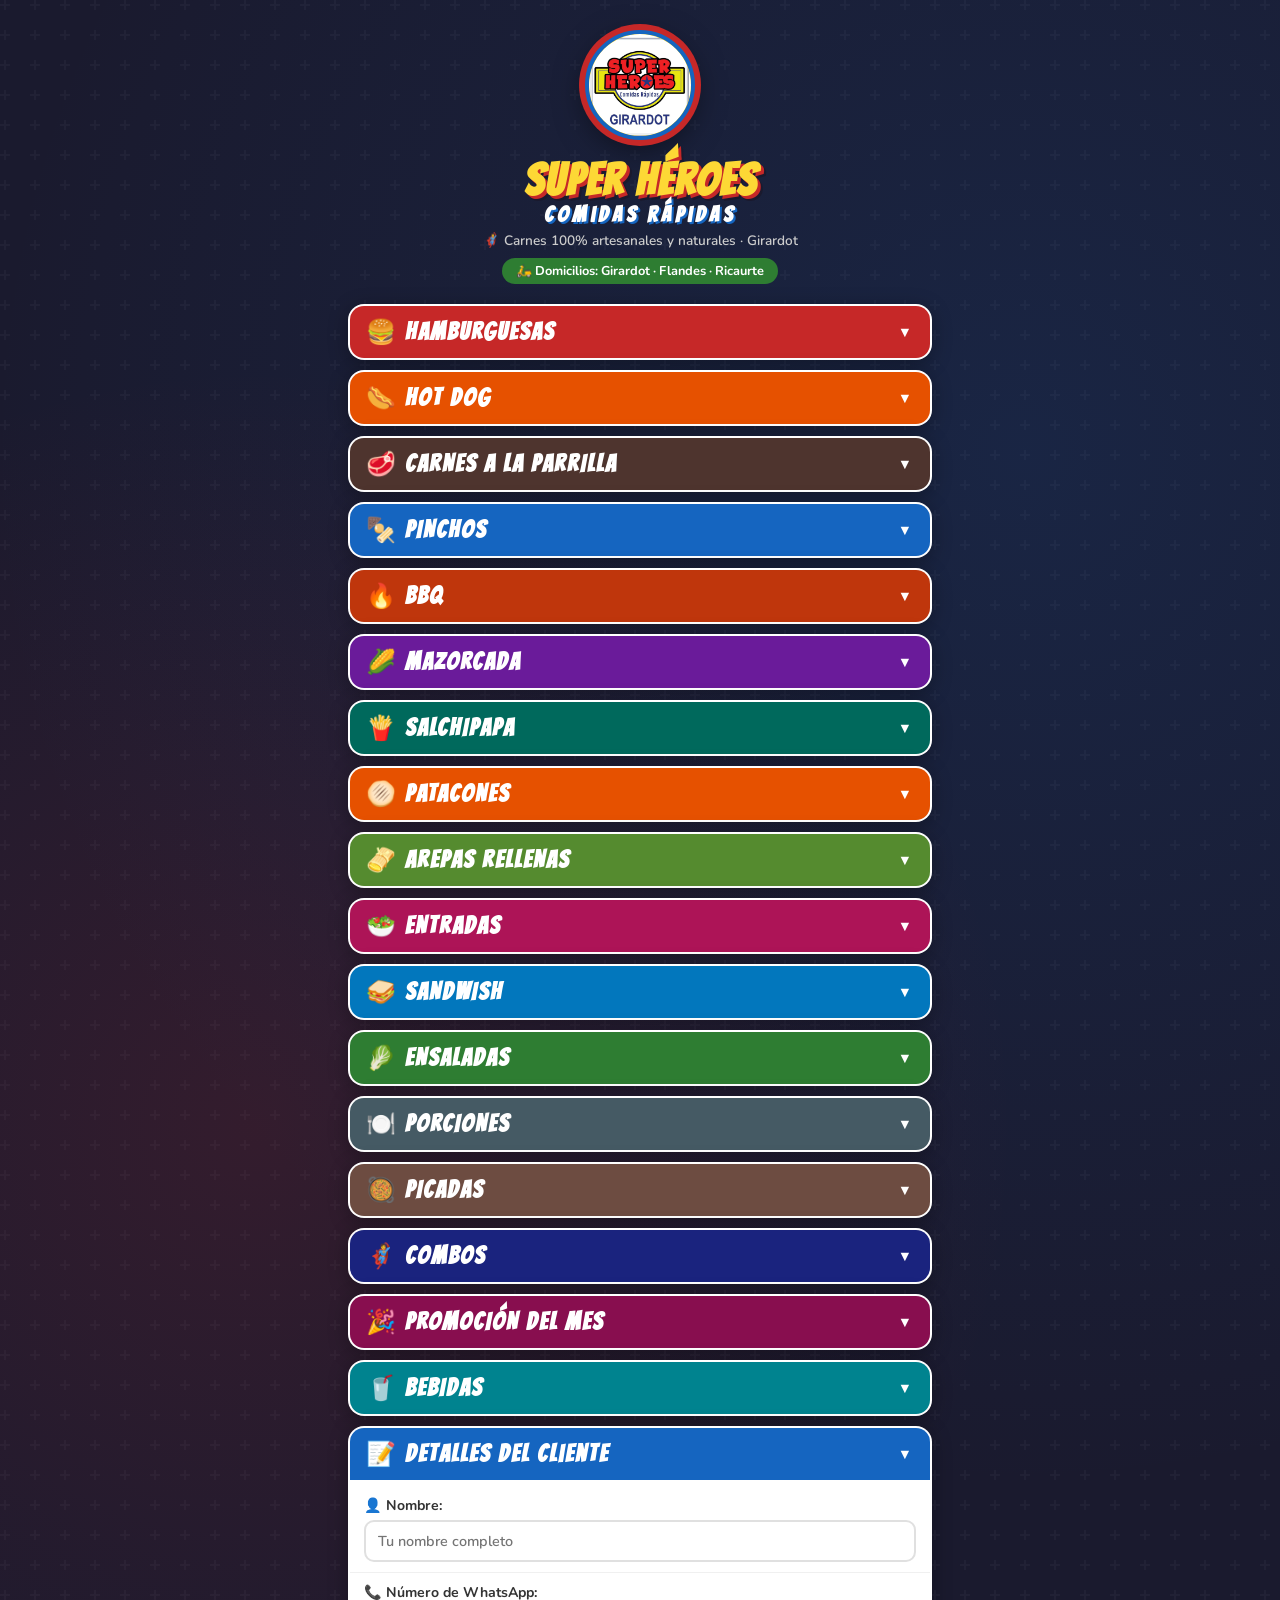
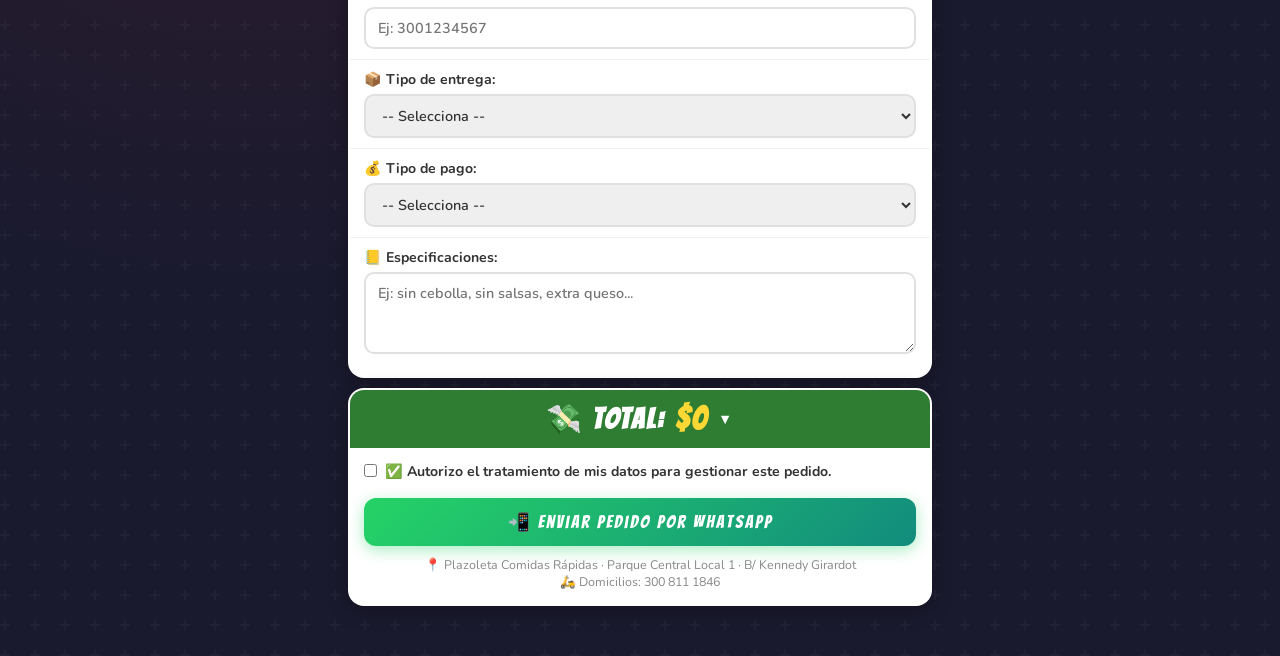
<file: index.html>
<!DOCTYPE html>
<html lang="es">
<head>
<meta charset="UTF-8">
<meta name="viewport" content="width=device-width, initial-scale=1.0">
<title>Super Héroes Comidas Rápidas – Girardot</title>
<link href="https://fonts.googleapis.com/css2?family=Bangers&family=Nunito:wght@400;600;700;800&display=swap" rel="stylesheet">
<link rel="stylesheet" href="style.css">
</head>
<body>

<!-- HEADER -->
<div class="hero-header">
  <div class="logo-badge">
  <img src="logo.jpg" alt="Super Héroes" style="width:100%;height:100%;object-fit:cover;border-radius:50%">
</div>
  <h1>SUPER HÉROES<span>Comidas Rápidas</span></h1>
  <p class="tagline">🦸 Carnes 100% artesanales y naturales · Girardot</p>
  <span class="delivery-badge">🛵 Domicilios: Girardot · Flandes · Ricaurte</span>
</div>

<form id="pedidoForm" onsubmit="enviarPedido(event)">

  <!-- ===== HAMBURGUESAS ===== -->
  <div class="menu-section cat-hamburguesas">
    <h2 onclick="toggleMenu(this)">🍔 HAMBURGUESAS</h2>
    <div class="platos">

      <div class="sub-cat">🦇 BATIHAMBURGUESA</div>

      <div class="item">
        <div class="item-linea">
          <label><input type="checkbox" class="check-plato" name="BatiSencilla" value="Batihamburguesa Sencilla" onchange="toggleCantidad(this);toggleDescripcion(this)">Batihamburguesa Sencilla</label>
          <span>$13.000</span>
          <input type="number" class="cantidad" name="BatiSencillaCantidad" value="0" min="0" disabled onchange="calcularTotal()">
        </div>
        <div class="descripcion" style="display:none">Pan de la casa, carne artesanal, lechuga, tomate, cebolla grille, queso, salsas de la casa.</div>
      </div>

      <div class="item">
        <div class="item-linea">
          <label><input type="checkbox" class="check-plato" name="BatiDoble" value="Batihamburguesa Doble" onchange="toggleCantidad(this);toggleDescripcion(this)">Batihamburguesa Doble</label>
          <span>$17.000</span>
          <input type="number" class="cantidad" name="BatiDobleCantidad" value="0" min="0" disabled onchange="calcularTotal()">
        </div>
        <div class="descripcion" style="display:none">Pan de la casa, carne artesanal, lechuga, tomate, cebolla grille, queso, salsas de la casa.</div>
      </div>

      <div class="item">
        <div class="item-linea">
          <label><input type="checkbox" class="check-plato" name="BatiMixta" value="Batihamburguesa Mixta con Pollo Apanado" onchange="toggleCantidad(this);toggleDescripcion(this)">Batihamburguesa Mixta c/Pollo Apanado</label>
          <span>$19.000</span>
          <input type="number" class="cantidad" name="BatiMixtaCantidad" value="0" min="0" disabled onchange="calcularTotal()">
        </div>
        <div class="descripcion" style="display:none">Pan de la casa, carne artesanal con pollo apanado, lechuga, tomate, cebolla grille, queso, salsas de la casa.</div>
      </div>

      <div class="sub-cat">⚡ ESPECIALES</div>

      <div class="item">
        <div class="item-linea">
          <label><input type="checkbox" class="check-plato" name="ThorMexicana" value="Thor Mexicana" onchange="toggleCantidad(this);toggleDescripcion(this)">Thor Mexicana</label>
          <span>$17.500</span>
          <input type="number" class="cantidad" name="ThorMexicanaCantidad" value="0" min="0" disabled onchange="calcularTotal()">
        </div>
        <div class="descripcion" style="display:none">Pan de la casa, carne artesanal, lechuga, tomate, cebolla grille, queso, salsas, guacamole, jalapeños y porción de papa a la francesa.</div>
      </div>

      <div class="item">
        <div class="item-linea">
          <label><input type="checkbox" class="check-plato" name="HulkRanchera" value="Hulk Ranchera" onchange="toggleCantidad(this);toggleDescripcion(this)">Hulk Ranchera</label>
          <span>$17.500</span>
          <input type="number" class="cantidad" name="HulkRancheraCantidad" value="0" min="0" disabled onchange="calcularTotal()">
        </div>
        <div class="descripcion" style="display:none">Pan de la casa, carne artesanal, lechuga, tomate, cebolla grille, queso, salsas de la casa, maíz tierno, salchicha ranchera, tocineta y porción de papa a la francesa.</div>
      </div>

      <div class="item">
        <div class="item-linea">
          <label><input type="checkbox" class="check-plato" name="SuperMaravilla" value="Super Maravilla" onchange="toggleCantidad(this);toggleDescripcion(this)">Super Maravilla</label>
          <span>$17.500</span>
          <input type="number" class="cantidad" name="SuperMaravillaCantidad" value="0" min="0" disabled onchange="calcularTotal()">
        </div>
        <div class="descripcion" style="display:none">Pan de la casa, pollo apanado, lechuga, tomate, cebolla grille, queso, salsas de la casa y porción de papa a la francesa.</div>
      </div>

      <div class="item">
        <div class="item-linea">
          <label><input type="checkbox" class="check-plato" name="IntergalacticaColombia" value="Intergaláctica Colombiana" onchange="toggleCantidad(this);toggleDescripcion(this)">Intergaláctica Colombiana</label>
          <span>$19.500</span>
          <input type="number" class="cantidad" name="IntergalacticaColombianaCantidad" value="0" min="0" disabled onchange="calcularTotal()">
        </div>
        <div class="descripcion" style="display:none">Pan de la casa, carne artesanal, lechuga, tomate, cebolla grille, salsas de la casa, huevo frito, chicharrón, tocineta y porción de papa a la francesa.</div>
      </div>

      <div class="item">
        <div class="item-linea">
          <label><input type="checkbox" class="check-plato" name="SuperHeroesHamb" value="Super Héroes Hamburguesa" onchange="toggleCantidad(this);toggleDescripcion(this)">Super Héroes</label>
          <span>$20.000</span>
          <input type="number" class="cantidad" name="SuperHeroesHambCantidad" value="0" min="0" disabled onchange="calcularTotal()">
        </div>
        <div class="descripcion" style="display:none">Pan de la casa, pechuga criolla, champiñones, lechuga, tomate, cebolla grille, queso, tocineta y porción de papa a la francesa.</div>
      </div>

      <div class="item">
        <div class="item-linea">
          <label><input type="checkbox" class="check-plato" name="EscuadronSuicida" value="Escuadrón Suicida" onchange="toggleCantidad(this);toggleDescripcion(this)">Escuadrón Suicida</label>
          <span>$20.500</span>
          <input type="number" class="cantidad" name="EscuadronSuicidaCantidad" value="0" min="0" disabled onchange="calcularTotal()">
        </div>
        <div class="descripcion" style="display:none">Pan de la casa, carne artesanal, lechuga, tomate, cebolla grille, queso, salsas de la casa, pechuga de pollo, champiñón, tocineta y porción de papa a la francesa.</div>
      </div>

      <div class="item">
        <div class="item-linea">
          <label><input type="checkbox" class="check-plato" name="InsaciableHamb" value="Insaciable Hamburguesa" onchange="toggleCantidad(this);toggleDescripcion(this)">Insaciable</label>
          <span>$20.500</span>
          <input type="number" class="cantidad" name="InsaciableHambCantidad" value="0" min="0" disabled onchange="calcularTotal()">
        </div>
        <div class="descripcion" style="display:none">Pan de la casa, carne artesanal, lechuga, tomate, cebolla grille, queso, salsas de la casa, carne y pollo desmechado, longaniza, maíz y porción de papa a la francesa.</div>
      </div>

      <div class="item">
        <div class="item-linea">
          <label><input type="checkbox" class="check-plato" name="TributoMarvel" value="Tributo Marvel" onchange="toggleCantidad(this);toggleDescripcion(this)">Tributo Marvel</label>
          <span>$21.500</span>
          <input type="number" class="cantidad" name="TributoMarvelCantidad" value="0" min="0" disabled onchange="calcularTotal()">
        </div>
        <div class="descripcion" style="display:none">Pan de la casa, carne artesanal, lechuga, tomate, cebolla grille, queso, salsas de la casa, pechuga, pincho anclado y porción de papa a la francesa.</div>
      </div>

      <div class="item">
        <div class="item-linea">
          <label><input type="checkbox" class="check-plato" name="Rascacielo" value="El Rascacielo" onchange="toggleCantidad(this);toggleDescripcion(this)">El Rascacielo</label>
          <span>$22.000</span>
          <input type="number" class="cantidad" name="RascacieloCantidad" value="0" min="0" disabled onchange="calcularTotal()">
        </div>
        <div class="descripcion" style="display:none">Pan de la casa, carne artesanal, pollo criollo, huevo frito, lomo de cerdo, longaniza, chorizo, tomate, cebolla grille, queso, salsas de la casa y porción de papa a la francesa.</div>
      </div>

      <div class="item">
        <div class="item-linea">
          <label><input type="checkbox" class="check-plato" name="HambAngelus" value="Hamburguesa Angelus" onchange="toggleCantidad(this);toggleDescripcion(this)">⭐ Hamburguesa Angelus</label>
          <span>$32.000</span>
          <input type="number" class="cantidad" name="HambAngelusCantidad" value="0" min="0" disabled onchange="calcularTotal()">
        </div>
        <div class="descripcion" style="display:none">200g de carne artesanal, pan brioche sellado, queso cheddar y americano, vegetales frescos, trozos de lomitos de cerdo y trozos de maduro.</div>
      </div>

    </div>
  </div>

  <!-- ===== HOT DOG ===== -->
  <div class="menu-section cat-hotdog">
    <h2 onclick="toggleMenu(this)">🌭 HOT DOG</h2>
    <div class="platos">

      <div class="item">
        <div class="item-linea">
          <label><input type="checkbox" class="check-plato" name="KiptonianoTrad" value="Kiptoniano Tradicional" onchange="toggleCantidad(this);toggleDescripcion(this)">Kiptoniano Tradicional</label>
          <span>$12.000</span>
          <input type="number" class="cantidad" name="KiptonianoTradCantidad" value="0" min="0" disabled onchange="calcularTotal()">
        </div>
        <div class="descripcion" style="display:none">Pan artesanal, salchicha long, queso, piña, cebolla grille, papa ripio y salsas de la casa.</div>
      </div>

      <div class="item">
        <div class="item-linea">
          <label><input type="checkbox" class="check-plato" name="SpidermanAmericano" value="Spiderman Americano" onchange="toggleCantidad(this);toggleDescripcion(this)">Spiderman Americano</label>
          <span>$13.000</span>
          <input type="number" class="cantidad" name="SpidermanAmericanoCantidad" value="0" min="0" disabled onchange="calcularTotal()">
        </div>
        <div class="descripcion" style="display:none">Pan de la casa, salchicha americana, queso, piña, cebolla grille, papa ripio y salsas de la casa.</div>
      </div>

      <div class="item">
        <div class="item-linea">
          <label><input type="checkbox" class="check-plato" name="ChoriAvengers" value="Chori Avengers" onchange="toggleCantidad(this);toggleDescripcion(this)">Chori Avengers</label>
          <span>$13.500</span>
          <input type="number" class="cantidad" name="ChoriAvengersCantidad" value="0" min="0" disabled onchange="calcularTotal()">
        </div>
        <div class="descripcion" style="display:none">Pan de la casa, chorizo ternera, queso, piña, cebolla grille, papa ripio y salsas de la casa.</div>
      </div>

      <div class="item">
        <div class="item-linea">
          <label><input type="checkbox" class="check-plato" name="MaravillaRanchera" value="Maravilla Ranchera" onchange="toggleCantidad(this);toggleDescripcion(this)">Maravilla Ranchera</label>
          <span>$14.000</span>
          <input type="number" class="cantidad" name="MaravillaRancheraCantidad" value="0" min="0" disabled onchange="calcularTotal()">
        </div>
        <div class="descripcion" style="display:none">Pan de la casa, cebolla grille, piña, maíz, longaniza, tocineta, queso gratinado, papa ripio y salsa de la casa.</div>
      </div>

      <div class="item">
        <div class="item-linea">
          <label><input type="checkbox" class="check-plato" name="CarnalMexicano" value="Carnal Mexicano" onchange="toggleCantidad(this);toggleDescripcion(this)">Carnal Mexicano</label>
          <span>$14.500</span>
          <input type="number" class="cantidad" name="CarnalMexicanoCantidad" value="0" min="0" disabled onchange="calcularTotal()">
        </div>
        <div class="descripcion" style="display:none">Pan artesanal, salchicha americana, jalapeños, queso gratinado, tocineta, papa ripio y salsas de la casa.</div>
      </div>

      <div class="item">
        <div class="item-linea">
          <label><input type="checkbox" class="check-plato" name="SuperInsaciableHD" value="Super Insaciable Hot Dog" onchange="toggleCantidad(this);toggleDescripcion(this)">Super Insaciable</label>
          <span>$18.000</span>
          <input type="number" class="cantidad" name="SuperInsaciableHDCantidad" value="0" min="0" disabled onchange="calcularTotal()">
        </div>
        <div class="descripcion" style="display:none">Pan artesanal, salchicha americana, piña, longaniza, tocineta, queso gratinado, maíz, carne y pollo desmechado, papa ripio y salsa de la casa.</div>
      </div>

    </div>
  </div>

  <!-- ===== CARNES ===== -->
  <div class="menu-section cat-carnes">
    <h2 onclick="toggleMenu(this)">🥩 CARNES A LA PARRILLA</h2>
    <div class="platos">

      <div class="item">
        <div class="item-linea">
          <label><input type="checkbox" class="check-plato" name="ResThor" value="Res Thor" onchange="toggleCantidad(this);toggleDescripcion(this)">Res Thor</label>
          <span>$20.500</span>
          <input type="number" class="cantidad" name="ResThorCantidad" value="0" min="0" disabled onchange="calcularTotal()">
        </div>
        <div class="descripcion" style="display:none">Carne de res 250g asada al carbón, acompañada de patacón, ensalada, papa a la francesa, chimichurri.</div>
      </div>

      <div class="item">
        <div class="item-linea">
          <label><input type="checkbox" class="check-plato" name="CerdoIronman" value="Cerdo Ironman" onchange="toggleCantidad(this);toggleDescripcion(this)">Cerdo Ironman</label>
          <span>$20.500</span>
          <input type="number" class="cantidad" name="CerdoIronmanCantidad" value="0" min="0" disabled onchange="calcularTotal()">
        </div>
        <div class="descripcion" style="display:none">Carne de cerdo 250g asada al carbón, acompañada de patacón, ensalada, papa a la francesa, chimichurri.</div>
      </div>

      <div class="item">
        <div class="item-linea">
          <label><input type="checkbox" class="check-plato" name="Mixta2Carnes" value="Mixta 2 Carnes" onchange="toggleCantidad(this);toggleDescripcion(this)">Mixta 2 Carnes</label>
          <span>$21.500</span>
          <input type="number" class="cantidad" name="Mixta2CarnesCantidad" value="0" min="0" disabled onchange="calcularTotal()">
        </div>
        <div class="descripcion" style="display:none">Combinación de res y cerdo, acompañada de patacón, ensalada, papa a la francesa, chimichurri.</div>
      </div>

      <div class="item">
        <div class="item-linea">
          <label><input type="checkbox" class="check-plato" name="Mixta3Carnes" value="Mixta 3 Carnes" onchange="toggleCantidad(this);toggleDescripcion(this)">Mixta 3 Carnes</label>
          <span>$24.500</span>
          <input type="number" class="cantidad" name="Mixta3CarnesCantidad" value="0" min="0" disabled onchange="calcularTotal()">
        </div>
        <div class="descripcion" style="display:none">Combinación de res, cerdo y pollo, acompañada de patacón, ensalada, papa a la francesa, chimichurri.</div>
      </div>

      <div class="item">
        <div class="item-linea">
          <label><input type="checkbox" class="check-plato" name="PolloParrillaFlash" value="Pollo a la Parrilla Flash" onchange="toggleCantidad(this);toggleDescripcion(this)">Pollo a la Parrilla Flash</label>
          <span>$21.000</span>
          <input type="number" class="cantidad" name="PolloParrillaFlashCantidad" value="0" min="0" disabled onchange="calcularTotal()">
        </div>
        <div class="descripcion" style="display:none">Pechuga 250g asada al carbón, acompañada de patacón, ensalada, papa a la francesa, chimichurri. Pídela con champiñones o al ajillo con queso gratinado.</div>
      </div>

      <div class="item">
        <div class="item-linea">
          <label><input type="checkbox" class="check-plato" name="ChulCerdo" value="Chuletón de Cerdo" onchange="toggleCantidad(this);toggleDescripcion(this)">⭐ Chuletón de Cerdo</label>
          <span>$29.000</span>
          <input type="number" class="cantidad" name="ChulCerdoCantidad" value="0" min="0" disabled onchange="calcularTotal()">
        </div>
        <div class="descripcion" style="display:none">280g de jugosa carne de cerdo, papa francesa, patacón y ensalada.</div>
      </div>

      <div class="item">
        <div class="item-linea">
          <label><input type="checkbox" class="check-plato" name="ChurrascoArgentino" value="Churrasco Argentino" onchange="toggleCantidad(this);toggleDescripcion(this)">⭐ Churrasco Argentino</label>
          <span>$29.000</span>
          <input type="number" class="cantidad" name="ChurrascoArgentinoCantidad" value="0" min="0" disabled onchange="calcularTotal()">
        </div>
        <div class="descripcion" style="display:none">280g de jugosa carne de res, papa francesa, patacón y ensalada.</div>
      </div>

      <div class="item">
        <div class="item-linea">
          <label><input type="checkbox" class="check-plato" name="PechugaDeshuesada" value="Pechuga Deshuesada" onchange="toggleCantidad(this);toggleDescripcion(this)">⭐ Pechuga Deshuesada</label>
          <span>$31.000</span>
          <input type="number" class="cantidad" name="PechugaDeshuesadaCantidad" value="0" min="0" disabled onchange="calcularTotal()">
        </div>
        <div class="descripcion" style="display:none">300g de pollo deshuesado, papa francesa, patacón y ensalada.</div>
      </div>

    </div>
  </div>

  <!-- ===== PINCHOS ===== -->
  <div class="menu-section cat-pinchos">
    <h2 onclick="toggleMenu(this)">🍢 PINCHOS</h2>
    <div class="platos">

      <div class="item">
        <div class="item-linea">
          <label><input type="checkbox" class="check-plato" name="ResHulk" value="Res Hulk" onchange="toggleCantidad(this);toggleDescripcion(this)">Res Hulk</label>
          <span>$16.000</span>
          <input type="number" class="cantidad" name="ResHulkCantidad" value="0" min="0" disabled onchange="calcularTotal()">
        </div>
        <div class="descripcion" style="display:none">Trozos de carne de res, acompañado de cebolla, pimentón, papa a la francesa y ensalada.</div>
      </div>

      <div class="item">
        <div class="item-linea">
          <label><input type="checkbox" class="check-plato" name="CerdoBatman" value="Cerdo Batman" onchange="toggleCantidad(this);toggleDescripcion(this)">Cerdo Batman</label>
          <span>$16.000</span>
          <input type="number" class="cantidad" name="CerdoBatmanCantidad" value="0" min="0" disabled onchange="calcularTotal()">
        </div>
        <div class="descripcion" style="display:none">Trozos de carne de cerdo, acompañado de cebolla, pimentón, papa a la francesa y ensalada.</div>
      </div>

      <div class="item">
        <div class="item-linea">
          <label><input type="checkbox" class="check-plato" name="PolloOdin" value="Pollo Odin" onchange="toggleCantidad(this);toggleDescripcion(this)">Pollo Odin</label>
          <span>$16.000</span>
          <input type="number" class="cantidad" name="PolloOdinCantidad" value="0" min="0" disabled onchange="calcularTotal()">
        </div>
        <div class="descripcion" style="display:none">Trozos de carne de pechuga, acompañado de cebolla, pimentón, papa a la francesa y ensalada.</div>
      </div>

      <div class="item">
        <div class="item-linea">
          <label><input type="checkbox" class="check-plato" name="MixtoGuason" value="Mixto Guasón" onchange="toggleCantidad(this);toggleDescripcion(this)">Mixto Guasón</label>
          <span>$17.000</span>
          <input type="number" class="cantidad" name="MixtoGuasonCantidad" value="0" min="0" disabled onchange="calcularTotal()">
        </div>
        <div class="descripcion" style="display:none">Trozos de carne de cerdo, pollo y res, acompañado de cebolla, pimentón, papa a la francesa y ensalada.</div>
      </div>

    </div>
  </div>

  <!-- ===== BBQ ===== -->
  <div class="menu-section cat-bbq">
    <h2 onclick="toggleMenu(this)">🔥 BBQ</h2>
    <div class="platos">

      <div class="item">
        <div class="item-linea">
          <label><input type="checkbox" class="check-plato" name="CostillasBBQ" value="Costillas BBQ" onchange="toggleCantidad(this);toggleDescripcion(this)">Costillas BBQ</label>
          <span>$24.000</span>
          <input type="number" class="cantidad" name="CostillasBBQCantidad" value="0" min="0" disabled onchange="calcularTotal()">
        </div>
        <div class="descripcion" style="display:none">Costillas a la BBQ 350g con papa a la francesa y ensalada.</div>
      </div>

      <div class="item">
        <div class="item-linea">
          <label><input type="checkbox" class="check-plato" name="MuslosBBQ" value="Muslos BBQ" onchange="toggleCantidad(this);toggleDescripcion(this)">Muslos BBQ</label>
          <span>$18.000</span>
          <input type="number" class="cantidad" name="MuslosBBQCantidad" value="0" min="0" disabled onchange="calcularTotal()">
        </div>
        <div class="descripcion" style="display:none">4 unidades de muslos criollos bañados en salsa BBQ con papa a la francesa.</div>
      </div>

      <div class="item">
        <div class="item-linea">
          <label><input type="checkbox" class="check-plato" name="AlitasBBQ" value="Alitas BBQ" onchange="toggleCantidad(this);toggleDescripcion(this)">Alitas BBQ</label>
          <span>$18.000</span>
          <input type="number" class="cantidad" name="AlitasBBQCantidad" value="0" min="0" disabled onchange="calcularTotal()">
        </div>
        <div class="descripcion" style="display:none">Alitas de pollo a la BBQ 350g con papa a la francesa.</div>
      </div>

    </div>
  </div>

  <!-- ===== MAZORCADA ===== -->
  <div class="menu-section cat-mazorcada">
    <h2 onclick="toggleMenu(this)">🌽 MAZORCADA</h2>
    <div class="platos">

      <div class="item">
        <div class="item-linea">
          <label><input type="checkbox" class="check-plato" name="MazorcadaComics" value="Mazorcada Comics" onchange="toggleCantidad(this);toggleDescripcion(this)">Comics</label>
          <select class="sabor" name="MazorcadaComicsSabor">
            <option value="">Carne (elegir)</option>
            <option value="Res">Res</option>
            <option value="Pollo">Pollo</option>
            <option value="Cerdo">Cerdo</option>
          </select>
          <span>$20.500</span>
          <input type="number" class="cantidad" name="MazorcadaComicsCantidad" value="0" min="0" disabled onchange="calcularTotal()">
        </div>
        <div class="descripcion" style="display:none">1 carne a elegir (Res, Pollo o Cerdo), maíz tierno, longaniza, queso gratinado, papa cabello de ángel y salsa de la casa.</div>
      </div>

      <div class="item">
        <div class="item-linea">
          <label><input type="checkbox" class="check-plato" name="MazorcadaDesgranado" value="Mazorcada Desgranado" onchange="toggleCantidad(this);toggleDescripcion(this)">Desgranado</label>
          <select class="sabor" name="MazorcadaDesgranadoSabor">
            <option value="">Carne (elegir)</option>
            <option value="Res">Res</option>
            <option value="Pollo">Pollo</option>
            <option value="Cerdo">Cerdo</option>
          </select>
          <span>$23.500</span>
          <input type="number" class="cantidad" name="MazorcadaDesgranadoCantidad" value="0" min="0" disabled onchange="calcularTotal()">
        </div>
        <div class="descripcion" style="display:none">1 carne a elegir (Res, Pollo o Cerdo), maíz tierno, longaniza, queso gratinado, papa cabello de ángel, salsa de la casa y papa a la francesa.</div>
      </div>

      <div class="item">
        <div class="item-linea">
          <label><input type="checkbox" class="check-plato" name="MazorcadaAvengers" value="Mazorcada Avengers" onchange="toggleCantidad(this);toggleDescripcion(this)">Avengers</label>
          <span>$25.000</span>
          <input type="number" class="cantidad" name="MazorcadaAvengersCantidad" value="0" min="0" disabled onchange="calcularTotal()">
        </div>
        <div class="descripcion" style="display:none">2 carnes a elegir (Res, Cerdo o Pollo), maíz tierno, longaniza, queso gratinado, papa cabello de ángel y salsa de la casa.</div>
      </div>

    </div>
  </div>

  <!-- ===== SALCHIPAPA ===== -->
  <div class="menu-section cat-salchipapa">
    <h2 onclick="toggleMenu(this)">🍟 SALCHIPAPA</h2>
    <div class="platos">

      <div class="item">
        <div class="item-linea">
          <label><input type="checkbox" class="check-plato" name="SalchipapaComic" value="Salchipapa Comic" onchange="toggleCantidad(this);toggleDescripcion(this)">Comic</label>
          <span>$12.000</span>
          <input type="number" class="cantidad" name="SalchipapaComicCantidad" value="0" min="0" disabled onchange="calcularTotal()">
        </div>
        <div class="descripcion" style="display:none">Porción de papa a la francesa, queso gratinado, acompañada de salchicha americana y salsas de la casa.</div>
      </div>

      <div class="item">
        <div class="item-linea">
          <label><input type="checkbox" class="check-plato" name="Choripapa" value="Choripapa" onchange="toggleCantidad(this);toggleDescripcion(this)">Choripapa</label>
          <span>$13.500</span>
          <input type="number" class="cantidad" name="ChoripapasCantidad" value="0" min="0" disabled onchange="calcularTotal()">
        </div>
        <div class="descripcion" style="display:none">Porción de papa a la francesa, acompañada de chorizo y salsas de la casa.</div>
      </div>

      <div class="item">
        <div class="item-linea">
          <label><input type="checkbox" class="check-plato" name="SalchipapaInsaciable" value="Salchipapa Insaciable" onchange="toggleCantidad(this);toggleDescripcion(this)">Insaciable</label>
          <span>$16.000</span>
          <input type="number" class="cantidad" name="SalchipapaInsaciableCantidad" value="0" min="0" disabled onchange="calcularTotal()">
        </div>
        <div class="descripcion" style="display:none">Porción de papa a la francesa, salchicha americana, chorizo ternera, tocineta, queso gratinado, cabello de ángel, maíz y salsas de la casa.</div>
      </div>

      <div class="item">
        <div class="item-linea">
          <label><input type="checkbox" class="check-plato" name="SalchipapaPoderosa" value="Salchipapa Poderosa" onchange="toggleCantidad(this);toggleDescripcion(this)">Poderosa</label>
          <span>$18.000</span>
          <input type="number" class="cantidad" name="SalchipapaPoderosasCantidad" value="0" min="0" disabled onchange="calcularTotal()">
        </div>
        <div class="descripcion" style="display:none">Porción poderosa de papa a la francesa, salchicha americana, chorizo, carne y pollo desmechado, queso gratinado y salsas de la casa.</div>
      </div>

      <div class="item">
        <div class="item-linea">
          <label><input type="checkbox" class="check-plato" name="SalchipapaAmericana" value="Salchipapa Americana" onchange="toggleCantidad(this);toggleDescripcion(this)">⭐ Americana</label>
          <span>$38.000</span>
          <input type="number" class="cantidad" name="SalchipapaAmericanaCantidad" value="0" min="0" disabled onchange="calcularTotal()">
        </div>
        <div class="descripcion" style="display:none">Combinación de papa criolla y francesa, queso americano, salchicha americana, longaniza, trozos de res, costillas y pollo, cabello de ángel y salsas de la casa.</div>
      </div>

    </div>
  </div>

  <!-- ===== PATACONES ===== -->
  <div class="menu-section cat-patacones">
    <h2 onclick="toggleMenu(this)">🫓 PATACONES</h2>
    <div class="platos">

      <div class="item">
        <div class="item-linea">
          <label><input type="checkbox" class="check-plato" name="PataMixtoMaravilla" value="Patacón Mixto Maravilla" onchange="toggleCantidad(this);toggleDescripcion(this)">Mixto Maravilla</label>
          <span>$13.500</span>
          <input type="number" class="cantidad" name="PataMixtoMaravillaCantidad" value="0" min="0" disabled onchange="calcularTotal()">
        </div>
        <div class="descripcion" style="display:none">Patacón natural, queso, carne y pollo.</div>
      </div>

      <div class="item">
        <div class="item-linea">
          <label><input type="checkbox" class="check-plato" name="PataHulkRanchera" value="Patacón Hulk Ranchera" onchange="toggleCantidad(this);toggleDescripcion(this)">Hulk Ranchera</label>
          <span>$15.000</span>
          <input type="number" class="cantidad" name="PataHulkRancheraCantidad" value="0" min="0" disabled onchange="calcularTotal()">
        </div>
        <div class="descripcion" style="display:none">Patacón natural, queso, longaniza, carne y maíz.</div>
      </div>

      <div class="item">
        <div class="item-linea">
          <label><input type="checkbox" class="check-plato" name="PataconPaisa" value="Patacón Paisa" onchange="toggleCantidad(this);toggleDescripcion(this)">Patacón Paisa</label>
          <span>$14.000</span>
          <input type="number" class="cantidad" name="PataconPaisaCantidad" value="0" min="0" disabled onchange="calcularTotal()">
        </div>
        <div class="descripcion" style="display:none">Carne desmechada, trozos de chorizo, queso gratinado.</div>
      </div>

      <div class="item">
        <div class="item-linea">
          <label><input type="checkbox" class="check-plato" name="PataconSuperH" value="Patacón Super Héroes" onchange="toggleCantidad(this);toggleDescripcion(this)">Super Héroes</label>
          <span>$15.000</span>
          <input type="number" class="cantidad" name="PataconSuperHCantidad" value="0" min="0" disabled onchange="calcularTotal()">
        </div>
        <div class="descripcion" style="display:none">Patacón natural, queso, pollo, champiñón y tocineta.</div>
      </div>

      <div class="item">
        <div class="item-linea">
          <label><input type="checkbox" class="check-plato" name="PataconInsaciable" value="Patacón Insaciable de la Casa" onchange="toggleCantidad(this);toggleDescripcion(this)">Insaciable de la Casa</label>
          <span>$16.000</span>
          <input type="number" class="cantidad" name="PataconInsaciableCantidad" value="0" min="0" disabled onchange="calcularTotal()">
        </div>
        <div class="descripcion" style="display:none">Patacón natural, queso, carne, pollo, maíz y longaniza.</div>
      </div>

    </div>
  </div>

  <!-- ===== AREPAS RELLENAS ===== -->
  <div class="menu-section cat-arepa">
    <h2 onclick="toggleMenu(this)">🫔 AREPAS RELLENAS</h2>
    <div class="platos">

      <div class="item">
        <div class="item-linea">
          <label><input type="checkbox" class="check-plato" name="ArepaTradicionalComic" value="Arepa Tradicional Comic" onchange="toggleCantidad(this);toggleDescripcion(this)">Tradicional Comic</label>
          <span>$4.000</span>
          <input type="number" class="cantidad" name="ArepaTradicionalComicCantidad" value="0" min="0" disabled onchange="calcularTotal()">
        </div>
        <div class="descripcion" style="display:none">Arepa, queso, jamón.</div>
      </div>

      <div class="item">
        <div class="item-linea">
          <label><input type="checkbox" class="check-plato" name="ArepaMixtaMaravilla" value="Arepa Mixta Maravilla" onchange="toggleCantidad(this);toggleDescripcion(this)">Mixta Maravilla</label>
          <span>$12.000</span>
          <input type="number" class="cantidad" name="ArepaMixtaMaravillaCantidad" value="0" min="0" disabled onchange="calcularTotal()">
        </div>
        <div class="descripcion" style="display:none">Arepa, queso, carne y pollo.</div>
      </div>

      <div class="item">
        <div class="item-linea">
          <label><input type="checkbox" class="check-plato" name="ArepaHulkRanchera" value="Arepa Hulk Ranchera" onchange="toggleCantidad(this);toggleDescripcion(this)">Hulk Ranchera</label>
          <span>$12.500</span>
          <input type="number" class="cantidad" name="ArepaHulkRancheraCantidad" value="0" min="0" disabled onchange="calcularTotal()">
        </div>
        <div class="descripcion" style="display:none">Arepa, queso, carne, maíz y longaniza.</div>
      </div>

      <div class="item">
        <div class="item-linea">
          <label><input type="checkbox" class="check-plato" name="ArepaSuperHeroes" value="Arepa Super Héroes" onchange="toggleCantidad(this);toggleDescripcion(this)">Super Héroes</label>
          <span>$12.000</span>
          <input type="number" class="cantidad" name="ArepaSuperHeroesCantidad" value="0" min="0" disabled onchange="calcularTotal()">
        </div>
        <div class="descripcion" style="display:none">Arepa, queso, pollo criollo, champiñón y tocineta.</div>
      </div>

      <div class="item">
        <div class="item-linea">
          <label><input type="checkbox" class="check-plato" name="ArepaInsaciable" value="Arepa Insaciable" onchange="toggleCantidad(this);toggleDescripcion(this)">Insaciable</label>
          <span>$13.000</span>
          <input type="number" class="cantidad" name="ArepaInsaciableCantidad" value="0" min="0" disabled onchange="calcularTotal()">
        </div>
        <div class="descripcion" style="display:none">Arepa, queso, carne, pollo, maíz y longaniza.</div>
      </div>

    </div>
  </div>

  <!-- ===== ENTRADAS ===== -->
  <div class="menu-section cat-entradas">
    <h2 onclick="toggleMenu(this)">🥗 ENTRADAS</h2>
    <div class="platos">

      <div class="item">
        <div class="item-linea">
          <label><input type="checkbox" class="check-plato" name="ArosChorizo" value="Aros de Cebolla con Chorizo" onchange="toggleCantidad(this);toggleDescripcion(this)">Aros de Cebolla c/Chorizo</label>
          <span>$13.000</span>
          <input type="number" class="cantidad" name="ArosChorizoCantidad" value="0" min="0" disabled onchange="calcularTotal()">
        </div>
        <div class="descripcion" style="display:none">4 unidades de aros de cebolla crocantes con chorizo ternera en trozos y salsas de la casa.</div>
      </div>

      <div class="item">
        <div class="item-linea">
          <label><input type="checkbox" class="check-plato" name="NachosM" value="Nachos a la Mexicana" onchange="toggleCantidad(this);toggleDescripcion(this)">Nachos a la Mexicana</label>
          <span>$13.500</span>
          <input type="number" class="cantidad" name="NachosMCantidad" value="0" min="0" disabled onchange="calcularTotal()">
        </div>
        <div class="descripcion" style="display:none">Deliciosos nachos mexicanos con salsa cheddar y guacamole para acompañar.</div>
      </div>

      <div class="item">
        <div class="item-linea">
          <label><input type="checkbox" class="check-plato" name="PataconesCasa" value="Patacones de la Casa" onchange="toggleCantidad(this);toggleDescripcion(this)">Patacones de la Casa</label>
          <span>$11.000</span>
          <input type="number" class="cantidad" name="PataconesCasaCantidad" value="0" min="0" disabled onchange="calcularTotal()">
        </div>
        <div class="descripcion" style="display:none">4 crujientes patacones de la casa, con salsas de la casa y guacamole.</div>
      </div>

      <div class="item">
        <div class="item-linea">
          <label><input type="checkbox" class="check-plato" name="EmpanadasCasa" value="Empanadas de la Casa" onchange="toggleCantidad(this);toggleDescripcion(this)">Empanadas de la Casa</label>
          <span>$10.000</span>
          <input type="number" class="cantidad" name="EmpanadasCasaCantidad" value="0" min="0" disabled onchange="calcularTotal()">
        </div>
        <div class="descripcion" style="display:none">4 empanadas de la casa, incluye salsas de la casa y guacamole.</div>
      </div>

      <div class="item">
        <div class="item-linea">
          <label><input type="checkbox" class="check-plato" name="DedosQueso" value="Dedos de Queso" onchange="toggleCantidad(this);toggleDescripcion(this)">Dedos de Queso</label>
          <span>$10.000</span>
          <input type="number" class="cantidad" name="DedosQuesoCantidad" value="0" min="0" disabled onchange="calcularTotal()">
        </div>
        <div class="descripcion" style="display:none">5 deditos repletos de queso con papa a la francesa y guacamole.</div>
      </div>

    </div>
  </div>

  <!-- ===== SANDWISH ===== -->
  <div class="menu-section cat-sandwish">
    <h2 onclick="toggleMenu(this)">🥪 SANDWISH</h2>
    <div class="platos">

      <div class="item">
        <div class="item-linea">
          <label><input type="checkbox" class="check-plato" name="SandwishPoderoso" value="Sandwish Poderoso" onchange="toggleCantidad(this);toggleDescripcion(this)">Poderoso</label>
          <span>$15.000</span>
          <input type="number" class="cantidad" name="SandwishPoderosCantidad" value="0" min="0" disabled onchange="calcularTotal()">
        </div>
        <div class="descripcion" style="display:none">Emparedado a base de carne y pollo, lechuga crespa, tomate vegetal, queso blanco y salsa de la casa.</div>
      </div>

      <div class="item">
        <div class="item-linea">
          <label><input type="checkbox" class="check-plato" name="SandwishSH" value="Sandwish Super Héroes" onchange="toggleCantidad(this);toggleDescripcion(this)">Super Héroes</label>
          <span>$18.500</span>
          <input type="number" class="cantidad" name="SandwishSHCantidad" value="0" min="0" disabled onchange="calcularTotal()">
        </div>
        <div class="descripcion" style="display:none">Carnes, maíz, champiñones, queso, tomate, lechuga y cebolla.</div>
      </div>

      <div class="item">
        <div class="item-linea">
          <label><input type="checkbox" class="check-plato" name="PepitoVenezolano" value="Pepito Venezolano" onchange="toggleCantidad(this);toggleDescripcion(this)">Pepito Venezolano</label>
          <span>$18.000</span>
          <input type="number" class="cantidad" name="PepitoVenezolanoCantidad" value="0" min="0" disabled onchange="calcularTotal()">
        </div>
        <div class="descripcion" style="display:none">Papa a la francesa y comida tipo Sandwish, con proteína de carne, pollo, vegetales, salsa de ajo.</div>
      </div>

      <div class="item">
        <div class="item-linea">
          <label><input type="checkbox" class="check-plato" name="BurritosM" value="Burritos a la Mexicana" onchange="toggleCantidad(this);toggleDescripcion(this)">⭐ Burritos a la Mexicana</label>
          <span>$22.000</span>
          <input type="number" class="cantidad" name="BurritosMCantidad" value="0" min="0" disabled onchange="calcularTotal()">
        </div>
        <div class="descripcion" style="display:none">Tortillita de harina, vegetales frescos, queso crujiente junto con la proteína res y pollo, acompañados de nachos y queso cheddar.</div>
      </div>

    </div>
  </div>

  <!-- ===== ENSALADAS ===== -->
  <div class="menu-section cat-ensaladas">
    <h2 onclick="toggleMenu(this)">🥬 ENSALADAS</h2>
    <div class="platos">

      <div class="item">
        <div class="item-linea">
          <label><input type="checkbox" class="check-plato" name="EnsaladaSH" value="Ensalada Super Héroes" onchange="toggleCantidad(this);toggleDescripcion(this)">Super Héroes</label>
          <span>$18.500</span>
          <input type="number" class="cantidad" name="EnsaladaSHCantidad" value="0" min="0" disabled onchange="calcularTotal()">
        </div>
        <div class="descripcion" style="display:none">Carnes, maíz, champiñones, queso, tomate, lechuga, cebolla.</div>
      </div>

    </div>
  </div>

  <!-- ===== PORCIONES ===== -->
  <div class="menu-section cat-entradas">
    <h2 onclick="toggleMenu(this)" style="background:#455a64">🍽️ PORCIONES</h2>
    <div class="platos">

      <div class="item">
        <div class="item-linea">
          <label><input type="checkbox" class="check-plato" name="PorcTocineta" value="Porción Tocineta" onchange="toggleCantidad(this);toggleDescripcion(this)">Porción Tocineta</label>
          <span>$4.000</span>
          <input type="number" class="cantidad" name="PorcTocinetaCantidad" value="0" min="0" disabled onchange="calcularTotal()">
        </div>
        <div class="descripcion" style="display:none"></div>
      </div>

      <div class="item">
        <div class="item-linea">
          <label><input type="checkbox" class="check-plato" name="PorcPatacones" value="Patacones 2 unidades" onchange="toggleCantidad(this);toggleDescripcion(this)">Patacones (2 unid.)</label>
          <span>$5.000</span>
          <input type="number" class="cantidad" name="PorcPataconesCantidad" value="0" min="0" disabled onchange="calcularTotal()">
        </div>
        <div class="descripcion" style="display:none"></div>
      </div>

      <div class="item">
        <div class="item-linea">
          <label><input type="checkbox" class="check-plato" name="PorcPapaFrancesa" value="Porción Papa a la Francesa" onchange="toggleCantidad(this);toggleDescripcion(this)">Papa a la Francesa</label>
          <span>$6.000</span>
          <input type="number" class="cantidad" name="PorcPapaFrancesaCantidad" value="0" min="0" disabled onchange="calcularTotal()">
        </div>
        <div class="descripcion" style="display:none"></div>
      </div>

      <div class="item">
        <div class="item-linea">
          <label><input type="checkbox" class="check-plato" name="PorcNuggets" value="Nuggets 3 unidades" onchange="toggleCantidad(this);toggleDescripcion(this)">Nuggets (3 unid.)</label>
          <span>$4.500</span>
          <input type="number" class="cantidad" name="PorcNuggetsCantidad" value="0" min="0" disabled onchange="calcularTotal()">
        </div>
        <div class="descripcion" style="display:none"></div>
      </div>

    </div>
  </div>

  <!-- ===== PICADAS ===== -->
  <div class="menu-section cat-picada">
    <h2 onclick="toggleMenu(this)">🥘 PICADAS</h2>
    <div class="platos">

      <div class="item">
        <div class="item-linea">
          <label><input type="checkbox" class="check-plato" name="PicadaInsaciable" value="Picada Insaciable Familiar" onchange="toggleCantidad(this);toggleDescripcion(this)">Insaciable Familiar</label>
          <span>$54.000</span>
          <input type="number" class="cantidad" name="PicadaInsaciableCantidad" value="0" min="0" disabled onchange="calcularTotal()">
        </div>
        <div class="descripcion" style="display:none">Combinación de res, cerdo, pollo, costillas de cerdo, acompañadas de papa a la francesa, patacón, chimichurri y longaniza.</div>
      </div>

      <div class="item">
        <div class="item-linea">
          <label><input type="checkbox" class="check-plato" name="PicadaWolve2" value="Picada Wolve para 2 Personas" onchange="toggleCantidad(this);toggleDescripcion(this)">Wolve para 2 Personas</label>
          <span>$33.000</span>
          <input type="number" class="cantidad" name="PicadaWolve2Cantidad" value="0" min="0" disabled onchange="calcularTotal()">
        </div>
        <div class="descripcion" style="display:none">Combinación de 2 carnes, acompañadas de papa a la francesa, patacón, chimichurri y longaniza.</div>
      </div>

      <div class="item">
        <div class="item-linea">
          <label><input type="checkbox" class="check-plato" name="PicadaBatman3" value="Batman para 3 Personas" onchange="toggleCantidad(this);toggleDescripcion(this)">Batman para 3 Personas</label>
          <span>$43.000</span>
          <input type="number" class="cantidad" name="PicadaBatman3Cantidad" value="0" min="0" disabled onchange="calcularTotal()">
        </div>
        <div class="descripcion" style="display:none">Combinación de 3 carnes, acompañadas de papa a la francesa, patacón, chimichurri y longaniza.</div>
      </div>

    </div>
  </div>

  <!-- ===== COMBOS ===== -->
  <div class="menu-section cat-combos">
    <h2 onclick="toggleMenu(this)">🦸 COMBOS</h2>
    <div class="platos">

      <div class="sub-cat">COMBOS PERSONALES</div>

      <div class="item">
        <div class="item-linea">
          <label><input type="checkbox" class="check-plato" name="PersonalMarvel" value="Personal Marvel" onchange="toggleCantidad(this);toggleDescripcion(this)">Personal Marvel</label>
          <span>$19.000</span>
          <input type="number" class="cantidad" name="PersonalMarvelCantidad" value="0" min="0" disabled onchange="calcularTotal()">
        </div>
        <div class="descripcion" style="display:none">Hamburguesa sencilla o hot dog tradicional, acompañados de papa a la francesa, gaseosa personal y salsas de la casa.</div>
      </div>

      <div class="item">
        <div class="item-linea">
          <label><input type="checkbox" class="check-plato" name="CapitanInfantil" value="Capitán América Menú Infantil" onchange="toggleCantidad(this);toggleDescripcion(this)">Capitán América Infantil</label>
          <span>$20.000</span>
          <input type="number" class="cantidad" name="CapitanInfantilCantidad" value="0" min="0" disabled onchange="calcularTotal()">
        </div>
        <div class="descripcion" style="display:none">Mini hamburguesa o perro tradicional, acompañado de papa a la francesa, nuggets, gaseosa mini y salsas.</div>
      </div>

      <div class="sub-cat">COMBOS PARA COMPARTIR</div>

      <div class="item">
        <div class="item-linea">
          <label><input type="checkbox" class="check-plato" name="FamiliarAquaman" value="Familiar Aquaman" onchange="toggleCantidad(this);toggleDescripcion(this)">Familiar Aquaman</label>
          <span>$30.000</span>
          <input type="number" class="cantidad" name="FamiliarAquamanCantidad" value="0" min="0" disabled onchange="calcularTotal()">
        </div>
        <div class="descripcion" style="display:none">2 hamburguesas sencillas o hot dogs tradicionales, acompañados de 1 porción de papa a la francesa, gaseosa familiar 1.5lt y salsas de la casa.</div>
      </div>

      <div class="item">
        <div class="item-linea">
          <label><input type="checkbox" class="check-plato" name="SuperGalactico" value="Super Galáctico" onchange="toggleCantidad(this);toggleDescripcion(this)">Super Galáctico</label>
          <span>$48.000</span>
          <input type="number" class="cantidad" name="SuperGalacticoCantidad" value="0" min="0" disabled onchange="calcularTotal()">
        </div>
        <div class="descripcion" style="display:none">4 hamburguesas sencillas o hot dogs tradicionales, acompañados de 2 porciones de papa a la francesa y gaseosa familiar 1.5lt, junto con salsas de la casa.</div>
      </div>

      <div class="sub-cat">COMBOS ESPECIALES</div>

      <div class="item">
        <div class="item-linea">
          <label><input type="checkbox" class="check-plato" name="ComboFalcon" value="Combo Falcon" onchange="toggleCantidad(this);toggleDescripcion(this)">Falcon (para 2)</label>
          <span>$48.000</span>
          <input type="number" class="cantidad" name="ComboFalconCantidad" value="0" min="0" disabled onchange="calcularTotal()">
        </div>
        <div class="descripcion" style="display:none">4 Alas BBQ, 4 Muslos BBQ, 1 porción de papa francesa, 1 porción de patacón y 1 gaseosa 1.5lt.</div>
      </div>

      <div class="item">
        <div class="item-linea">
          <label><input type="checkbox" class="check-plato" name="ComboDeadpool" value="Combo Deadpool" onchange="toggleCantidad(this);toggleDescripcion(this)">Deadpool (para 2)</label>
          <span>$46.000</span>
          <input type="number" class="cantidad" name="ComboDeadpoolCantidad" value="0" min="0" disabled onchange="calcularTotal()">
        </div>
        <div class="descripcion" style="display:none">1 Pepito, 1 Sandwish Colombiano, 1 porción de papa francesa y 1 gaseosa 1.5lt.</div>
      </div>

      <div class="item">
        <div class="item-linea">
          <label><input type="checkbox" class="check-plato" name="ComboAtMan" value="Combo At-Man" onchange="toggleCantidad(this);toggleDescripcion(this)">At-Man</label>
          <span>$41.000</span>
          <input type="number" class="cantidad" name="ComboAtManCantidad" value="0" min="0" disabled onchange="calcularTotal()">
        </div>
        <div class="descripcion" style="display:none">1 Patacón de la casa, 1 Arepa Insaciable, 1 porción de papa francesa, 1 porción de patacón y 1 gaseosa 1.5lt.</div>
      </div>

      <div class="item">
        <div class="item-linea">
          <label><input type="checkbox" class="check-plato" name="ComboVengadores" value="Combo Vengadores" onchange="toggleCantidad(this);toggleDescripcion(this)">Vengadores</label>
          <span>$64.000</span>
          <input type="number" class="cantidad" name="ComboVengadoresCantidad" value="0" min="0" disabled onchange="calcularTotal()">
        </div>
        <div class="descripcion" style="display:none">4 Mazorcadas Minis, 2 porciones de papa francesa, 1 porción de empanadas y 1 gaseosa 1.5lt.</div>
      </div>

      <div class="item">
        <div class="item-linea">
          <label><input type="checkbox" class="check-plato" name="ComboGladiador" value="Combo Gladiador" onchange="toggleCantidad(this);toggleDescripcion(this)">Gladiador</label>
          <span>$71.000</span>
          <input type="number" class="cantidad" name="ComboGladiadorCantidad" value="0" min="0" disabled onchange="calcularTotal()">
        </div>
        <div class="descripcion" style="display:none">1 Picada Insaciable (Res, Cerdo, Pollo, Costillas), 1 porción de empanadas, 1 porción de papa francesa y 1 gaseosa 1.5lt.</div>
      </div>

    </div>
  </div>

  <!-- ===== PROMOCIÓN DEL MES ===== -->
  <div class="menu-section cat-promo">
    <h2 onclick="toggleMenu(this)">🎉 PROMOCIÓN DEL MES</h2>
    <div class="platos">

      <!-- Combo Familiar -->
      <div class="item">
        <div class="item-linea">
          <label><input type="checkbox" class="check-plato" name="PromoComboFamiliar" value="Promo Combo Familiar" onchange="toggleCantidad(this);toggleDescripcion(this)">Combo Familiar</label>
          <select class="sabor" name="PromoComboFamiliarOpcion">
            <option value="">Escoger</option>
            <option value="2 Hamburguesas">2 Hamburguesas</option>
            <option value="2 Perros Calientes">2 Perros Calientes</option>
            <option value="2 Salchipapas">2 Salchipapas</option>
          </select>
          <span>$30.000</span>
          <input type="number" class="cantidad" name="PromoComboFamiliarCantidad" value="0" min="0" disabled onchange="calcularTotal()">
        </div>
        <div class="descripcion" style="display:none">2 unidades (Hamburguesa, Perro Caliente o Salchipapa) + 1 Porción de Papa a la Francesa + 1 Gaseosa 1.5lt.</div>
      </div>

      <!-- Super Galáctico Promo -->
      <div class="item">
        <div class="item-linea">
          <label><input type="checkbox" class="check-plato" name="PromoSuperGalactico" value="Promo Super Galáctico" onchange="toggleCantidad(this);toggleDescripcion(this)">Super Galáctico</label>
          <select class="sabor" name="PromoSuperGalacticoOpcion">
            <option value="">Escoger</option>
            <option value="4 Hamburguesas">4 Hamburguesas</option>
            <option value="4 Perros Calientes">4 Perros Calientes</option>
            <option value="4 Salchipapas">4 Salchipapas</option>
          </select>
          <span>$48.000</span>
          <input type="number" class="cantidad" name="PromoSuperGalacticoCantidad" value="0" min="0" disabled onchange="calcularTotal()">
        </div>
        <div class="descripcion" style="display:none">4 unidades (Hamburguesa, Perro Caliente o Salchipapa) + 2 Porciones de Papa a la Francesa + 1 Gaseosa 1.5lt.</div>
      </div>

      <!-- Terna Cómics -->
      <div class="item">
        <div class="item-linea">
          <label><input type="checkbox" class="check-plato" name="PromTernaComics" value="Promo Terna Cómics" onchange="toggleCantidad(this);toggleDescripcion(this)">Terna Cómics</label>
          <select class="sabor" name="PromTernaComicsOpcion">
            <option value="">Escoger</option>
            <option value="3 Hamburguesas">3 Hamburguesas</option>
            <option value="3 Perros Calientes">3 Perros Calientes</option>
            <option value="3 Salchipapas">3 Salchipapas</option>
          </select>
          <span>$42.000</span>
          <input type="number" class="cantidad" name="PromTernaComicsCantidad" value="0" min="0" disabled onchange="calcularTotal()">
        </div>
        <div class="descripcion" style="display:none">3 unidades (Hamburguesa, Perro Caliente o Salchipapa) + 2 Porciones de Papa a la Francesa + 1 Gaseosa 1.5lt.</div>
      </div>

      <!-- Marvel Héroes -->
      <div class="item">
        <div class="item-linea">
          <label><input type="checkbox" class="check-plato" name="PromoMarvelHeroes" value="Promo Marvel Héroes" onchange="toggleCantidad(this);toggleDescripcion(this)">Marvel Héroes</label>
          <span>$43.000</span>
          <input type="number" class="cantidad" name="PromoMarvelHeroesCantidad" value="0" min="0" disabled onchange="calcularTotal()">
        </div>
        <div class="descripcion" style="display:none">2 Mazorcadas + 1 Proteína + 1 Porción de Papa a la Francesa + 1 Gaseosa 1.5lt.</div>
      </div>

      <!-- Carnívoro Héroes -->
      <div class="item">
        <div class="item-linea">
          <label><input type="checkbox" class="check-plato" name="PromoCarnivoro" value="Promo Carnívoro Héroes" onchange="toggleCantidad(this);toggleDescripcion(this)">Carnívoro Héroes</label>
          <span>$46.000</span>
          <input type="number" class="cantidad" name="PromoCarnIvoroCantidad" value="0" min="0" disabled onchange="calcularTotal()">
        </div>
        <div class="descripcion" style="display:none">2 Picadas + 1 Carne + 1 Porción de Papa a la Francesa + 1 Longaniza en trozos + 1 Gaseosa 1.5lt.</div>
      </div>

      <!-- Super Oferta 2 Perros -->
      <div class="item">
        <div class="item-linea">
          <label><input type="checkbox" class="check-plato" name="PromoSuperOferta2" value="Super Oferta 2 Perros Americanos" onchange="toggleCantidad(this);toggleDescripcion(this)">Super Oferta 2 Perros</label>
          <span>$25.000</span>
          <input type="number" class="cantidad" name="PromoSuperOferta2Cantidad" value="0" min="0" disabled onchange="calcularTotal()">
        </div>
        <div class="descripcion" style="display:none">2 Perros Americanos + 1 Porción de Papa a la Francesa.</div>
      </div>

      <!-- Super Oferta 4 Perros -->
      <div class="item">
        <div class="item-linea">
          <label><input type="checkbox" class="check-plato" name="PromoSuperOferta4" value="Super Oferta 4 Perros Americanos" onchange="toggleCantidad(this);toggleDescripcion(this)">Super Oferta 4 Perros</label>
          <span>$43.000</span>
          <input type="number" class="cantidad" name="PromoSuperOferta4Cantidad" value="0" min="0" disabled onchange="calcularTotal()">
        </div>
        <div class="descripcion" style="display:none">4 Perros Americanos + 1 Porción de Papa a la Francesa.</div>
      </div>

    </div>
  </div>

  <!-- ===== BEBIDAS ===== -->
  <div class="menu-section cat-bebidas bebidas">
    <h2 onclick="toggleMenu(this)">🥤 BEBIDAS</h2>
    <div class="platos">

      <div class="sub-cat">JUGOS NATURALES</div>

      <div class="item">
        <div class="item-linea">
          <label><input type="checkbox" class="check-plato" name="JugoEnAgua" value="Jugo Natural en Agua" onchange="toggleCantidad(this);toggleDescripcion(this)">Jugo Natural en Agua</label>
          <select class="sabor" name="JugoEnAguaSabor">
            <option value="">Sabor</option>
            <option value="Mora">Mora</option>
            <option value="Sandía">Sandía</option>
            <option value="Fresa">Fresa</option>
            <option value="Lulo">Lulo</option>
            <option value="Maracuyá">Maracuyá</option>
            <option value="Mango">Mango</option>
          </select>
          <span>$7.500</span>
          <input type="number" class="cantidad" name="JugoEnAguaCantidad" value="0" min="0" disabled onchange="calcularTotal()">
        </div>
        <div class="descripcion" style="display:none">Jugos naturales: Mora, Sandía, Fresa, Lulo, Maracuyá o Mango.</div>
      </div>

      <div class="item">
        <div class="item-linea">
          <label><input type="checkbox" class="check-plato" name="JugoEnLeche" value="Jugo Natural en Leche" onchange="toggleCantidad(this);toggleDescripcion(this)">Jugo Natural en Leche</label>
          <select class="sabor" name="JugoEnLecheSabor">
            <option value="">Sabor</option>
            <option value="Mora">Mora</option>
            <option value="Sandía">Sandía</option>
            <option value="Fresa">Fresa</option>
            <option value="Lulo">Lulo</option>
            <option value="Maracuyá">Maracuyá</option>
            <option value="Mango">Mango</option>
          </select>
          <span>$8.000</span>
          <input type="number" class="cantidad" name="JugoEnLecheCantidad" value="0" min="0" disabled onchange="calcularTotal()">
        </div>
        <div class="descripcion" style="display:none">Jugos naturales en leche: Mora, Sandía, Fresa, Lulo, Maracuyá o Mango.</div>
      </div>

      <div class="sub-cat">GRANIZADOS</div>

      <div class="item">
        <div class="item-linea">
          <label><input type="checkbox" class="check-plato" name="GranizadoMaravilla" value="Granizado Maravilla" onchange="toggleCantidad(this);toggleDescripcion(this)">Granizado Maravilla</label>
          <span>$8.000</span>
          <input type="number" class="cantidad" name="GranizadoMaravillaCantidad" value="0" min="0" disabled onchange="calcularTotal()">
        </div>
        <div class="descripcion" style="display:none">Mora, sandía y fresa.</div>
      </div>

      <div class="item">
        <div class="item-linea">
          <label><input type="checkbox" class="check-plato" name="GranizadoHulk" value="Granizado Hulk" onchange="toggleCantidad(this);toggleDescripcion(this)">Granizado Hulk</label>
          <span>$8.000</span>
          <input type="number" class="cantidad" name="GranizadoHulkCantidad" value="0" min="0" disabled onchange="calcularTotal()">
        </div>
        <div class="descripcion" style="display:none">Lulo, maracuyá y mango.</div>
      </div>

      <div class="item">
        <div class="item-linea">
          <label><input type="checkbox" class="check-plato" name="GranizadoYerba" value="Granizado Yerbabuena" onchange="toggleCantidad(this);toggleDescripcion(this)">Granizado Yerbabuena</label>
          <span>$8.000</span>
          <input type="number" class="cantidad" name="GranizadoYerbaCantidad" value="0" min="0" disabled onchange="calcularTotal()">
        </div>
        <div class="descripcion" style="display:none"></div>
      </div>

      <div class="item">
        <div class="item-linea">
          <label><input type="checkbox" class="check-plato" name="GranizadoCoco" value="Granizado de Coco" onchange="toggleCantidad(this);toggleDescripcion(this)">Granizado de Coco</label>
          <span>$8.000</span>
          <input type="number" class="cantidad" name="GranizadoCocoCantidad" value="0" min="0" disabled onchange="calcularTotal()">
        </div>
        <div class="descripcion" style="display:none"></div>
      </div>

      <div class="item">
        <div class="item-linea">
          <label><input type="checkbox" class="check-plato" name="GranizadoCerezada" value="Granizado Cerezada" onchange="toggleCantidad(this);toggleDescripcion(this)">Granizado Cerezada</label>
          <span>$8.000</span>
          <input type="number" class="cantidad" name="GranizadoCerezadaCantidad" value="0" min="0" disabled onchange="calcularTotal()">
        </div>
        <div class="descripcion" style="display:none"></div>
      </div>

      <div class="item">
        <div class="item-linea">
          <label><input type="checkbox" class="check-plato" name="LimonadaNatural" value="Limonada Natural" onchange="toggleCantidad(this);toggleDescripcion(this)">Limonada Natural</label>
          <span>$8.000</span>
          <input type="number" class="cantidad" name="LimonadaNaturalCantidad" value="0" min="0" disabled onchange="calcularTotal()">
        </div>
        <div class="descripcion" style="display:none"></div>
      </div>

      <div class="sub-cat">GASEOSAS Y OTROS</div>

      <div class="item">
        <div class="item-linea">
          <label><input type="checkbox" class="check-plato" name="GaseosaPersonal" value="Gaseosa Personal" onchange="toggleCantidad(this);toggleDescripcion(this)">Gaseosa Personal</label>
          <span>$4.500</span>
          <input type="number" class="cantidad" name="GaseosaPersonalCantidad" value="0" min="0" disabled onchange="calcularTotal()">
        </div>
        <div class="descripcion" style="display:none"></div>
      </div>

      <div class="item">
        <div class="item-linea">
          <label><input type="checkbox" class="check-plato" name="Gaseosa1lt" value="Gaseosa 1.5lt" onchange="toggleCantidad(this);toggleDescripcion(this)">Gaseosa 1.5lt</label>
          <span>$8.500</span>
          <input type="number" class="cantidad" name="Gaseosa1ltCantidad" value="0" min="0" disabled onchange="calcularTotal()">
        </div>
        <div class="descripcion" style="display:none"></div>
      </div>

      <div class="item">
        <div class="item-linea">
          <label><input type="checkbox" class="check-plato" name="GaseosaFamiliar" value="Gaseosa Familiar 1.5lt" onchange="toggleCantidad(this);toggleDescripcion(this)">Gaseosa Familiar 1.5lt</label>
          <span>$11.000</span>
          <input type="number" class="cantidad" name="GaseosaFamiliarCantidad" value="0" min="0" disabled onchange="calcularTotal()">
        </div>
        <div class="descripcion" style="display:none"></div>
      </div>

      <div class="item">
        <div class="item-linea">
          <label><input type="checkbox" class="check-plato" name="ColaPola" value="Cola y Pola" onchange="toggleCantidad(this);toggleDescripcion(this)">Cola y Pola</label>
          <span>$4.500</span>
          <input type="number" class="cantidad" name="ColaPolaCantidad" value="0" min="0" disabled onchange="calcularTotal()">
        </div>
        <div class="descripcion" style="display:none"></div>
      </div>

      <div class="item">
        <div class="item-linea">
          <label><input type="checkbox" class="check-plato" name="CervezaLightclub" value="Cerveza Lightclub" onchange="toggleCantidad(this);toggleDescripcion(this)">Cerveza Lightclub</label>
          <span>$4.500</span>
          <input type="number" class="cantidad" name="CervezaLightclubCantidad" value="0" min="0" disabled onchange="calcularTotal()">
        </div>
        <div class="descripcion" style="display:none"></div>
      </div>

      <div class="item">
        <div class="item-linea">
          <label><input type="checkbox" class="check-plato" name="CervezaAguila" value="Cerveza Águila/Poker" onchange="toggleCantidad(this);toggleDescripcion(this)">Cerveza Águila/Poker</label>
          <span>$4.500</span>
          <input type="number" class="cantidad" name="CervezaAguilaCantidad" value="0" min="0" disabled onchange="calcularTotal()">
        </div>
        <div class="descripcion" style="display:none"></div>
      </div>

      <div class="item">
        <div class="item-linea">
          <label><input type="checkbox" class="check-plato" name="AguaBottella" value="Agua en Botella" onchange="toggleCantidad(this);toggleDescripcion(this)">Agua en Botella</label>
          <span>$3.500</span>
          <input type="number" class="cantidad" name="AguaBottellaCantidad" value="0" min="0" disabled onchange="calcularTotal()">
        </div>
        <div class="descripcion" style="display:none"></div>
      </div>

      <div class="item">
        <div class="item-linea">
          <label><input type="checkbox" class="check-plato" name="JugosHit" value="Jugos Hit" onchange="toggleCantidad(this);toggleDescripcion(this)">Jugos Hit</label>
          <span>$4.500</span>
          <input type="number" class="cantidad" name="JugosHitCantidad" value="0" min="0" disabled onchange="calcularTotal()">
        </div>
        <div class="descripcion" style="display:none"></div>
      </div>

      <div class="item">
        <div class="item-linea">
          <label><input type="checkbox" class="check-plato" name="Soda" value="Soda" onchange="toggleCantidad(this);toggleDescripcion(this)">Soda</label>
          <span>$4.500</span>
          <input type="number" class="cantidad" name="SodaCantidad" value="0" min="0" disabled onchange="calcularTotal()">
        </div>
        <div class="descripcion" style="display:none"></div>
      </div>

    </div>
  </div>

  <!-- ===== DATOS DEL CLIENTE ===== -->
  <div class="menu-section cat-cliente">
    <h2 onclick="toggleMenu(this)">📝 Detalles del Cliente</h2>
    <div class="platos" style="display:block">
      <div class="form-group">
        <label>👤 Nombre:</label>
        <input type="text" id="nombre" name="nombre" required placeholder="Tu nombre completo">
      </div>
      <div class="form-group">
        <label>📞 Número de WhatsApp:</label>
        <input type="tel" id="telefono" name="telefono" required placeholder="Ej: 3001234567">
      </div>
      <div class="form-group">
        <label>📦 Tipo de entrega:</label>
        <select id="tipoEntrega" name="tipoEntrega" required onchange="manejarEntrega(this.value)">
          <option value="">-- Selecciona --</option>
          <option value="Recoger en el local">Recoger en el local</option>
          <option value="A domicilio">A domicilio</option>
          <option value="Comer dentro del local">Comer dentro del local</option>
        </select>
      </div>
      <div class="form-group" id="direccionField" style="display:none">
        <label>📍 Dirección:</label>
        <input type="text" id="direccion" name="direccion" placeholder="Escribe tu dirección completa">
        <small>🛵 Servicio a domicilio en Girardot, Flandes y Ricaurte</small>
      </div>
      <div class="form-group" id="mesaField" style="display:none">
        <label>🔢 Número de mesa:</label>
        <input type="text" id="numeroMesa" name="numeroMesa" placeholder="Número de mesa">
      </div>
      <div class="form-group">
        <label>💰 Tipo de pago:</label>
        <select id="tipoPago" name="tipoPago" required onchange="manejarPago(this.value)">
          <option value="">-- Selecciona --</option>
          <option value="Efectivo">Efectivo</option>
          <option value="Nequi">Nequi</option>
          <option value="Llave Bre-B">Llave Bre-B</option>
          <option value="Daviplata">Daviplata</option>
        </select>
      </div>
      <div class="form-group" id="efectivoField" style="display:none">
        <label>💵 Con cuánto pagará:</label>
        <small>Esto ayuda a preparar el cambio correcto 🙏</small>
        <input type="text" id="efectivoCliente" name="efectivoMonto" placeholder="Ej: $50.000">
      </div>
      
        <div class="form-group" id="infoPago" style="display:none">
        <div id="infoNequi" class="info-transferencia" style="display:none"></div>
        <div id="infoBanco" class="info-transferencia" style="display:none"></div>
        <div id="infoDaviplata" class="info-transferencia" style="display:none">
          <p><strong>💳 Daviplata</strong></p>
          <p>300 811 1846</p>
          <p><strong>Jaime Rodriguez</strong></p>
          <small>⚠️ POR FAVOR ENVIAR EL PANTALLAZO DE LA TRANSFERENCIA POR WHATSAPP</small>
        </div>
      </div>

      <div class="form-group">
        <label>📒 Especificaciones:</label>
        <textarea id="especificaciones" name="especificaciones" placeholder="Ej: sin cebolla, sin salsas, extra queso..." rows="3"></textarea>
      </div>
    </div>
  </div>

  <!-- ===== TOTAL Y ENVÍO ===== -->
  <div class="menu-section cat-total">
    <h2>💸 TOTAL: <span id="total">$0</span></h2>
    <input type="hidden" name="totalPedido" id="totalPedido" value="0">
    <div style="padding: 14px">
      <div class="form-group" style="border:none;padding:0 0 12px 0">
        <label class="confirm-label">
          <input type="checkbox" id="confirmPedido" required>
          ✅ Autorizo el tratamiento de mis datos para gestionar este pedido.
        </label>
      </div>
      <button type="submit" class="btn" id="btnEnviar">📲 Enviar Pedido por WhatsApp</button>
      <p style="text-align:center;margin-top:10px;font-size:0.78rem;color:#888">
        📍 Plazoleta Comidas Rápidas · Parque Central Local 1 · B/ Kennedy Girardot<br>
        🛵 Domicilios: 300 811 1846
      </p>
    </div>
  </div>

</form>
<script src="scrip.js"></script>
</body>
</html>
</file>
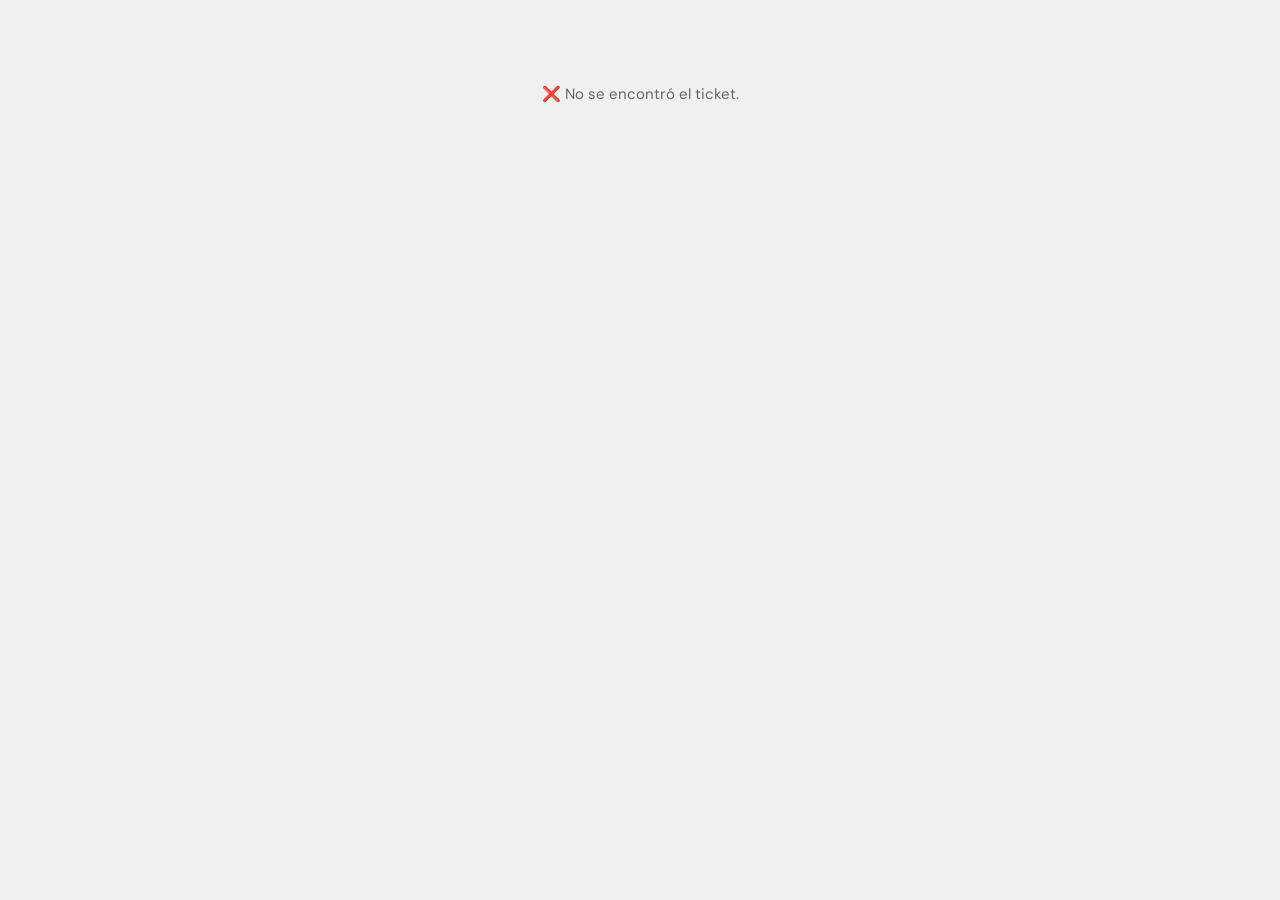
<file: ticket.html>
<!DOCTYPE html>
<html lang="es">
<head>
<meta charset="UTF-8">
<meta name="viewport" content="width=device-width, initial-scale=1.0">
<title>Ticket - Super Héroes</title>
<link href="https://fonts.googleapis.com/css2?family=Courier+Prime:wght@400;700&family=DM+Sans:wght@400;500;600&display=swap" rel="stylesheet">
<style>
  * { margin: 0; padding: 0; box-sizing: border-box; }

  body {
    background: #f0f0f0;
    min-height: 100vh;
    display: flex;
    flex-direction: column;
    align-items: center;
    padding: 24px 16px;
    font-family: 'DM Sans', sans-serif;
  }

  #cargando {
    margin-top: 60px;
    font-size: 15px;
    color: #666;
  }

  .ticket {
    width: 100%;
    max-width: 340px;
    background: white;
    border-radius: 4px;
    padding: 24px 20px;
    box-shadow: 0 4px 24px rgba(0,0,0,0.13);
    font-family: 'Courier Prime', monospace;
  }

  .t-brand { text-align: center; margin-bottom: 4px; }
  .t-nombre { font-family: 'DM Sans', sans-serif; font-size: 26px; font-weight: 700; letter-spacing: 3px; text-transform: uppercase; color: #111; }
  .t-sub { font-family: 'Courier Prime', monospace; font-size: 12px; color: #555; margin-top: 2px; }
  .t-direccion { font-size: 11px; color: #888; margin-top: 2px; }

  .sep { border: none; border-top: 1px dashed #bbb; margin: 12px 0; }

  .fila { display: flex; justify-content: space-between; align-items: flex-start; font-size: 11px; color: #888; text-transform: uppercase; letter-spacing: 1px; margin-bottom: 4px; }
  .fila-val { font-size: 13px; color: #111; font-weight: 600; text-transform: none; letter-spacing: 0; text-align: right; }

  .sec-label { font-size: 10px; color: #999; text-transform: uppercase; letter-spacing: 1.5px; margin-bottom: 6px; }

  .cliente-nombre { font-family: 'DM Sans', sans-serif; font-size: 20px; font-weight: 700; color: #111; margin-bottom: 2px; }
  .cliente-tel { font-size: 13px; color: #555; }

  .plato-item { display: flex; gap: 10px; align-items: baseline; margin-bottom: 5px; font-size: 13px; color: #222; }
  .plato-cant { font-family: 'DM Sans', sans-serif; font-weight: 700; font-size: 13px; color: #c62828; flex-shrink: 0; min-width: 28px; }
  .plato-nombre { flex: 1; line-height: 1.4; }

  .info-fila { display: flex; justify-content: space-between; font-size: 12px; margin-bottom: 5px; }
  .info-label { color: #999; text-transform: uppercase; letter-spacing: 1px; font-size: 11px; }
  .info-val { font-weight: 600; color: #111; font-size: 13px; }

  .total-fila { display: flex; justify-content: space-between; align-items: center; margin-top: 4px; }
  .total-label { font-family: 'DM Sans', sans-serif; font-size: 13px; font-weight: 700; text-transform: uppercase; letter-spacing: 1px; color: #111; }
  .total-valor { font-family: 'DM Sans', sans-serif; font-size: 22px; font-weight: 700; color: #111; }

  .t-footer { text-align: center; font-size: 11px; color: #aaa; margin-top: 4px; }

  .acciones { display: flex; gap: 10px; margin-bottom: 16px; width: 100%; max-width: 340px; }
  .btn-imprimir { flex: 1; background: #c62828; color: white; border: none; padding: 12px; border-radius: 8px; font-size: 15px; font-weight: 700; cursor: pointer; font-family: 'DM Sans', sans-serif; }

  @media print {
    body { background: white; padding: 0; }
    .acciones { display: none !important; }
    .ticket { box-shadow: none; max-width: 100%; }
    @page { margin: 0; size: 80mm auto; }
  }
</style>
</head>
<body>

<div id="cargando">⏳ Cargando ticket...</div>

<div class="acciones" id="acciones" style="display:none">
  <button class="btn-imprimir" onclick="window.print()">🖨️ Imprimir</button>
</div>

<div class="ticket" id="ticket" style="display:none"></div>

<script>
  const SUPABASE_URL = "https://rsiqorucrflmrfqejkeb.supabase.co";
  const SUPABASE_KEY = "eyJhbGciOiJIUzI1NiIsInR5cCI6IkpXVCJ9.eyJpc3MiOiJzdXBhYmFzZSIsInJlZiI6InJzaXFvcnVjcmZsbXJmcWVqa2ViIiwicm9sZSI6ImFub24iLCJpYXQiOjE3NzY5ODk2MDEsImV4cCI6MjA5MjU2NTYwMX0.Dg8FqwX17zgiNlXOPJgz1IJQR3jDBizBgzQ-x-UvPZs";

  const params = new URLSearchParams(window.location.search);

  if (params.has("nombre") || params.has("platos")) {
    renderTicket({
      id:        params.get("id")      || "—",
      Fecha:     params.get("fecha")   || "—",
      Nombre:    params.get("nombre")  || "—",
      Telefono:  params.get("tel")     || "—",
      Platos:    params.get("platos")  || "",
      Entrega:   params.get("entrega") || "—",
      Direccion: params.get("dir")     || "",
      Pago:      params.get("pago")    || "",
      Total:     params.get("total")   || "—"
    });

  } else if (params.has("id")) {
    fetch(`${SUPABASE_URL}/rest/v1/pedidos?id=eq.${params.get("id")}&select=*`, {
      headers: {
        "apikey": SUPABASE_KEY,
        "Authorization": `Bearer ${SUPABASE_KEY}`
      }
    })
    .then(res => res.json())
    .then(data => {
      if (!data || data.length === 0) {
        document.getElementById("cargando").textContent = "❌ No se encontró el ticket.";
        return;
      }
      const r = data[0];
      renderTicket({
        id:        r.id        || "—",
        Fecha:     r.Fecha     || "—",
        Nombre:    r.Nombre    || "—",
        Telefono:  r.Telefono  || "—",
        Platos:    r.Platos    || "",
        Entrega:   r.Entrega   || "—",
        Direccion: r.Direccion || "",
        Pago:      r.Pago      || "",
        Total:     r.Total     || "—"
      });
    })
    .catch(() => {
      document.getElementById("cargando").textContent = "❌ Error al cargar el ticket.";
    });

  } else {
    document.getElementById("cargando").textContent = "❌ No se encontró el ticket.";
  }

  function renderTicket(p) {
    const platos = p.Platos.split("\n").filter(Boolean);
    const platosHTML = platos.map(linea => {
      const match = linea.match(/[•\-]?\s*(\d+)x?\s+(.+)/);
      if (match) {
        return `<div class="plato-item">
          <span class="plato-cant">${match[1]}x</span>
          <span class="plato-nombre">${match[2]}</span>
        </div>`;
      }
      return `<div class="plato-item"><span class="plato-nombre">${linea.replace(/^[•\-]\s*/, '')}</span></div>`;
    }).join("");

    document.getElementById("ticket").innerHTML = `
      <div class="t-brand">
        <div class="t-nombre">Super Héroes</div>
        <div class="t-sub">Comidas Rápidas</div>
        <div class="t-direccion">Plazoleta Comidas · Parque Central Local 1 · Girardot</div>
      </div>
      <hr class="sep">
      <div class="fila"><span>PEDIDO #</span><span class="fila-val">${p.id}</span></div>
      <div class="fila"><span>FECHA/HORA</span><span class="fila-val">${p.Fecha}</span></div>
      <hr class="sep">
      <div class="sec-label">CLIENTE</div>
      <div class="cliente-nombre">${p.Nombre}</div>
      <div class="cliente-tel">📞 ${p.Telefono}</div>
      <hr class="sep">
      <div class="sec-label">DETALLE DEL PEDIDO</div>
      ${platosHTML}
      <hr class="sep">
      <div class="info-fila"><span class="info-label">ENTREGA</span><span class="info-val">${p.Entrega}</span></div>
      ${p.Direccion ? `<div class="info-fila"><span class="info-label">DIRECCIÓN</span><span class="info-val">${p.Direccion}</span></div>` : ""}
      ${p.Pago ? `<div class="info-fila"><span class="info-label">PAGO</span><span class="info-val">${p.Pago}</span></div>` : ""}
      <hr class="sep">
      <div class="total-fila">
        <span class="total-label">TOTAL</span>
        <span class="total-valor">${p.Total}</span>
      </div>
      <hr class="sep">
      <div class="t-footer">¡Gracias por tu pedido! 🦸<br>powered by AIMAX</div>
    `;

    document.getElementById("cargando").style.display = "none";
    document.getElementById("acciones").style.display = "flex";
    document.getElementById("ticket").style.display = "block";
  }
</script>
</body>
</html>
</file>
<file: style.css>
:root {
    --primary: #c62828;
    --yellow: #fdd835;
    --blue: #1565c0;
    --dark: #1a1a2e;
    --white: #ffffff;
    --light: #f5f5f5;
    --orange: #ff8c42;
    --green: #2e7d32;
  }

  * { box-sizing: border-box; margin: 0; padding: 0; }

  body {
    font-family: 'Nunito', sans-serif;
    background: var(--dark);
    background-image:
      radial-gradient(circle at 20% 50%, rgba(198,40,40,0.15) 0%, transparent 50%),
      radial-gradient(circle at 80% 20%, rgba(21,101,192,0.15) 0%, transparent 50%),
      url("data:image/svg+xml,%3Csvg width='60' height='60' viewBox='0 0 60 60' xmlns='http://www.w3.org/2000/svg'%3E%3Cg fill='none' fill-rule='evenodd'%3E%3Cg fill='%23ffffff' fill-opacity='0.03'%3E%3Cpath d='M36 34v-4h-2v4h-4v2h4v4h2v-4h4v-2h-4zm0-30V0h-2v4h-4v2h4v4h2V6h4V4h-4zM6 34v-4H4v4H0v2h4v4h2v-4h4v-2H6zM6 4V0H4v4H0v2h4v4h2V6h4V4H6z'/%3E%3C/g%3E%3C/g%3E%3C/svg%3E");
    min-height: 100vh;
    padding: 10px 0 40px;
  }

  /* HEADER */
  .hero-header {
    text-align: center;
    padding: 20px 15px 10px;
    position: relative;
  }

  .hero-header .logo-badge {
    display: inline-block;
    background: var(--yellow);
    border: 4px solid var(--blue);
    border-radius: 50%;
    width: 110px;
    height: 110px;
    line-height: 1;
    box-shadow: 0 0 0 6px var(--primary), 0 8px 30px rgba(0,0,0,0.5);
    overflow: hidden;
    margin-bottom: 12px;
  }

  .hero-header .logo-badge svg {
    width: 100%;
    height: 100%;
  }

  .hero-header h1 {
    font-family: 'Bangers', cursive;
    font-size: 2.8rem;
    color: var(--yellow);
    text-shadow: 3px 3px 0 var(--primary), 5px 5px 0 var(--dark);
    letter-spacing: 2px;
    line-height: 1;
  }

  .hero-header h1 span {
    color: var(--white);
    display: block;
    font-size: 1.4rem;
    letter-spacing: 4px;
    text-shadow: 2px 2px 0 var(--blue);
  }

  .hero-header .tagline {
    color: #ccc;
    font-size: 0.85rem;
    margin-top: 6px;
    font-weight: 600;
  }

  .hero-header .delivery-badge {
    display: inline-block;
    background: var(--green);
    color: white;
    padding: 4px 14px;
    border-radius: 20px;
    font-size: 0.8rem;
    font-weight: 700;
    margin-top: 8px;
  }

  /* MAIN FORM CONTAINER */
  #pedidoForm {
    max-width: 600px;
    margin: 0 auto;
    padding: 0 8px;
  }

  /* SECTIONS */
  .menu-section {
    background: var(--white);
    border-radius: 16px;
    box-shadow: 0 4px 20px rgba(0,0,0,0.3);
    margin: 10px auto;
    overflow: hidden;
    border: 2px solid rgba(255,255,255,0.1);
  }

  .menu-section h2 {
    background: var(--primary);
    color: var(--white);
    font-family: 'Bangers', cursive;
    font-size: 1.5rem;
    letter-spacing: 2px;
    padding: 12px 16px;
    cursor: pointer;
    display: flex;
    justify-content: space-between;
    align-items: center;
    user-select: none;
    transition: background 0.2s;
  }

  .menu-section h2:hover { background: #b71c1c; }

  .menu-section h2.open { background: #b71c1c; }

  .menu-section h2::after {
    content: '▼';
    font-size: 0.9rem;
    transition: transform 0.3s;
  }

  .menu-section h2.open::after { transform: rotate(180deg); }

  /* Colores por categoría */
  .cat-hamburguesas h2 { background: var(--primary); }
  .cat-hotdog h2 { background: #e65100; }
  .cat-carnes h2 { background: #4e342e; }
  .cat-pinchos h2 { background: #1565c0; }
  .cat-bbq h2 { background: #bf360c; }
  .cat-mazorcada h2 { background: #6a1b9a; }
  .cat-salchipapa h2 { background: #00695c; }
  .cat-patacones h2 { background: #e65100; }
  .cat-arepa h2 { background: #558b2f; }
  .cat-entradas h2 { background: #ad1457; }
  .cat-sandwish h2 { background: #0277bd; }
  .cat-ensaladas h2 { background: #2e7d32; }
  .cat-combos h2 { background: #1a237e; }
  .cat-promo h2 { background: #880e4f; }
  .cat-premium h2 { background: #37474f; }
  .cat-bebidas h2 { background: #00838f; }
  .cat-picada h2 { background: #6d4c41; }
  .cat-cliente h2 { background: var(--blue); }
  .cat-total h2 { background: var(--green); }

  .platos { display: none; padding: 6px 0; }

  /* ITEMS */
  .item {
    display: flex;
    flex-direction: column;
    padding: 8px 12px;
    border-bottom: 1px dashed #e0e0e0;
  }

  .item:last-child { border-bottom: none; }

  .item-linea {
    display: flex;
    align-items: center;
    gap: 6px;
    flex-wrap: nowrap;
  }

  .item-linea label {
    flex: 1;
    font-weight: 700;
    font-size: 0.88rem;
    cursor: pointer;
    display: flex;
    align-items: center;
    gap: 6px;
    color: #222;
    min-width: 0;
  }

  .item-linea label input[type="checkbox"] {
    width: 18px;
    height: 18px;
    accent-color: var(--primary);
    flex-shrink: 0;
    cursor: pointer;
  }

  .item-linea span {
    flex: 0 0 72px;
    color: var(--primary);
    font-weight: 800;
    font-size: 0.9rem;
    text-align: right;
    font-family: 'Bangers', cursive;
    letter-spacing: 1px;
  }

  .item-linea input.cantidad {
    flex: 0 0 46px;
    width: 46px;
    text-align: center;
    border: 2px solid #ddd;
    border-radius: 8px;
    padding: 4px 2px;
    font-size: 0.9rem;
    font-weight: 700;
    background: #f9f9f9;
  }

  .item-linea input.cantidad:focus { border-color: var(--primary); outline: none; }

  .descripcion {
    font-size: 0.8rem;
    color: #666;
    margin-top: 4px;
    padding-left: 24px;
    line-height: 1.4;
    font-weight: 600;
  }

  /* Selectores */
  .sabor, .tamano {
    appearance: none;
    -webkit-appearance: none;
    background: #fff;
    border: 2px solid var(--orange);
    border-radius: 8px;
    padding: 5px 22px 5px 7px;
    font-size: 0.78rem;
    font-weight: 700;
    color: #333;
    cursor: pointer;
    flex: 0 0 auto;
    max-width: 110px;
    background-image: url("data:image/svg+xml,%3Csvg xmlns='http://www.w3.org/2000/svg' viewBox='0 0 20 20'%3E%3Cpath fill='%23ff6a00' d='M5 7l5 5 5-5z'/%3E%3C/svg%3E");
    background-repeat: no-repeat;
    background-position: right 4px center;
    background-size: 14px;
  }

  /* FORMULARIO */
  .form-group {
    padding: 10px 14px;
    border-bottom: 1px solid #f0f0f0;
  }

  .form-group:last-child { border-bottom: none; }

  .form-group label {
    display: block;
    font-weight: 700;
    font-size: 0.88rem;
    color: #333;
    margin-bottom: 5px;
  }

  .form-group input[type="text"],
  .form-group input[type="tel"],
  .form-group select,
  .form-group textarea {
    width: 100%;
    padding: 9px 12px;
    border: 2px solid #e0e0e0;
    border-radius: 10px;
    font-size: 0.9rem;
    font-family: 'Nunito', sans-serif;
    font-weight: 600;
    color: #333;
    transition: border-color 0.2s;
  }

  .form-group input:focus,
  .form-group select:focus,
  .form-group textarea:focus {
    border-color: var(--primary);
    outline: none;
  }

  .form-group textarea { resize: vertical; min-height: 70px; }

  .form-group small {
    display: block;
    color: #888;
    font-size: 0.78rem;
    margin-top: 3px;
  }

  .info-transferencia {
    background: #fff8e1;
    border-left: 4px solid var(--yellow);
    border-radius: 8px;
    padding: 10px 12px;
    margin-top: 8px;
    font-size: 0.85rem;
  }

  .info-transferencia p { margin-bottom: 3px; }
  .info-transferencia small { color: var(--primary); font-weight: 700; }

  /* TOTAL */
  .cat-total h2 {
    font-size: 1.8rem;
    justify-content: center;
    gap: 10px;
  }

  #total {
    color: var(--yellow);
    font-size: 2rem;
  }

  /* BOTÓN */
  .btn {
    width: 100%;
    padding: 14px;
    background: linear-gradient(135deg, #25d366, #128c7e);
    color: white;
    border: none;
    border-radius: 12px;
    font-size: 1.1rem;
    font-family: 'Bangers', cursive;
    letter-spacing: 2px;
    cursor: pointer;
    transition: transform 0.15s, box-shadow 0.15s;
    box-shadow: 0 4px 15px rgba(37,211,102,0.4);
  }

  .btn:hover {
    transform: translateY(-2px);
    box-shadow: 0 6px 20px rgba(37,211,102,0.5);
  }

  .btn:active { transform: translateY(0); }
  .btn:disabled { opacity: 0.5; cursor: not-allowed; transform: none; }

  /* CONFIRM CHECKBOX */
  .confirm-label {
    display: flex !important;
    align-items: flex-start;
    gap: 8px;
    font-size: 0.82rem;
    color: #555;
  }

  .confirm-label input { margin-top: 2px; flex-shrink: 0; }

  /* SUBCATEGORÍA LABEL */
  .sub-cat {
    background: #f5f5f5;
    padding: 5px 12px;
    font-weight: 800;
    font-size: 0.8rem;
    color: #555;
    text-transform: uppercase;
    letter-spacing: 1px;
  }

  /* BADGE DE PRECIO */
  .badge-precio {
    display: inline-block;
    background: var(--primary);
    color: white;
    font-family: 'Bangers', cursive;
    font-size: 0.8rem;
    padding: 2px 7px;
    border-radius: 10px;
    letter-spacing: 1px;
  }

  /* RESPONSIVE */
  @media (max-width: 480px) {
    .hero-header h1 { font-size: 2.2rem; }
    .item-linea label { font-size: 0.82rem; }
    .item-linea span { flex: 0 0 64px; font-size: 0.85rem; }
    .item-linea input.cantidad { flex: 0 0 42px; }
    .sabor, .tamano { max-width: 95px; font-size: 0.72rem; }
  }
</file>
